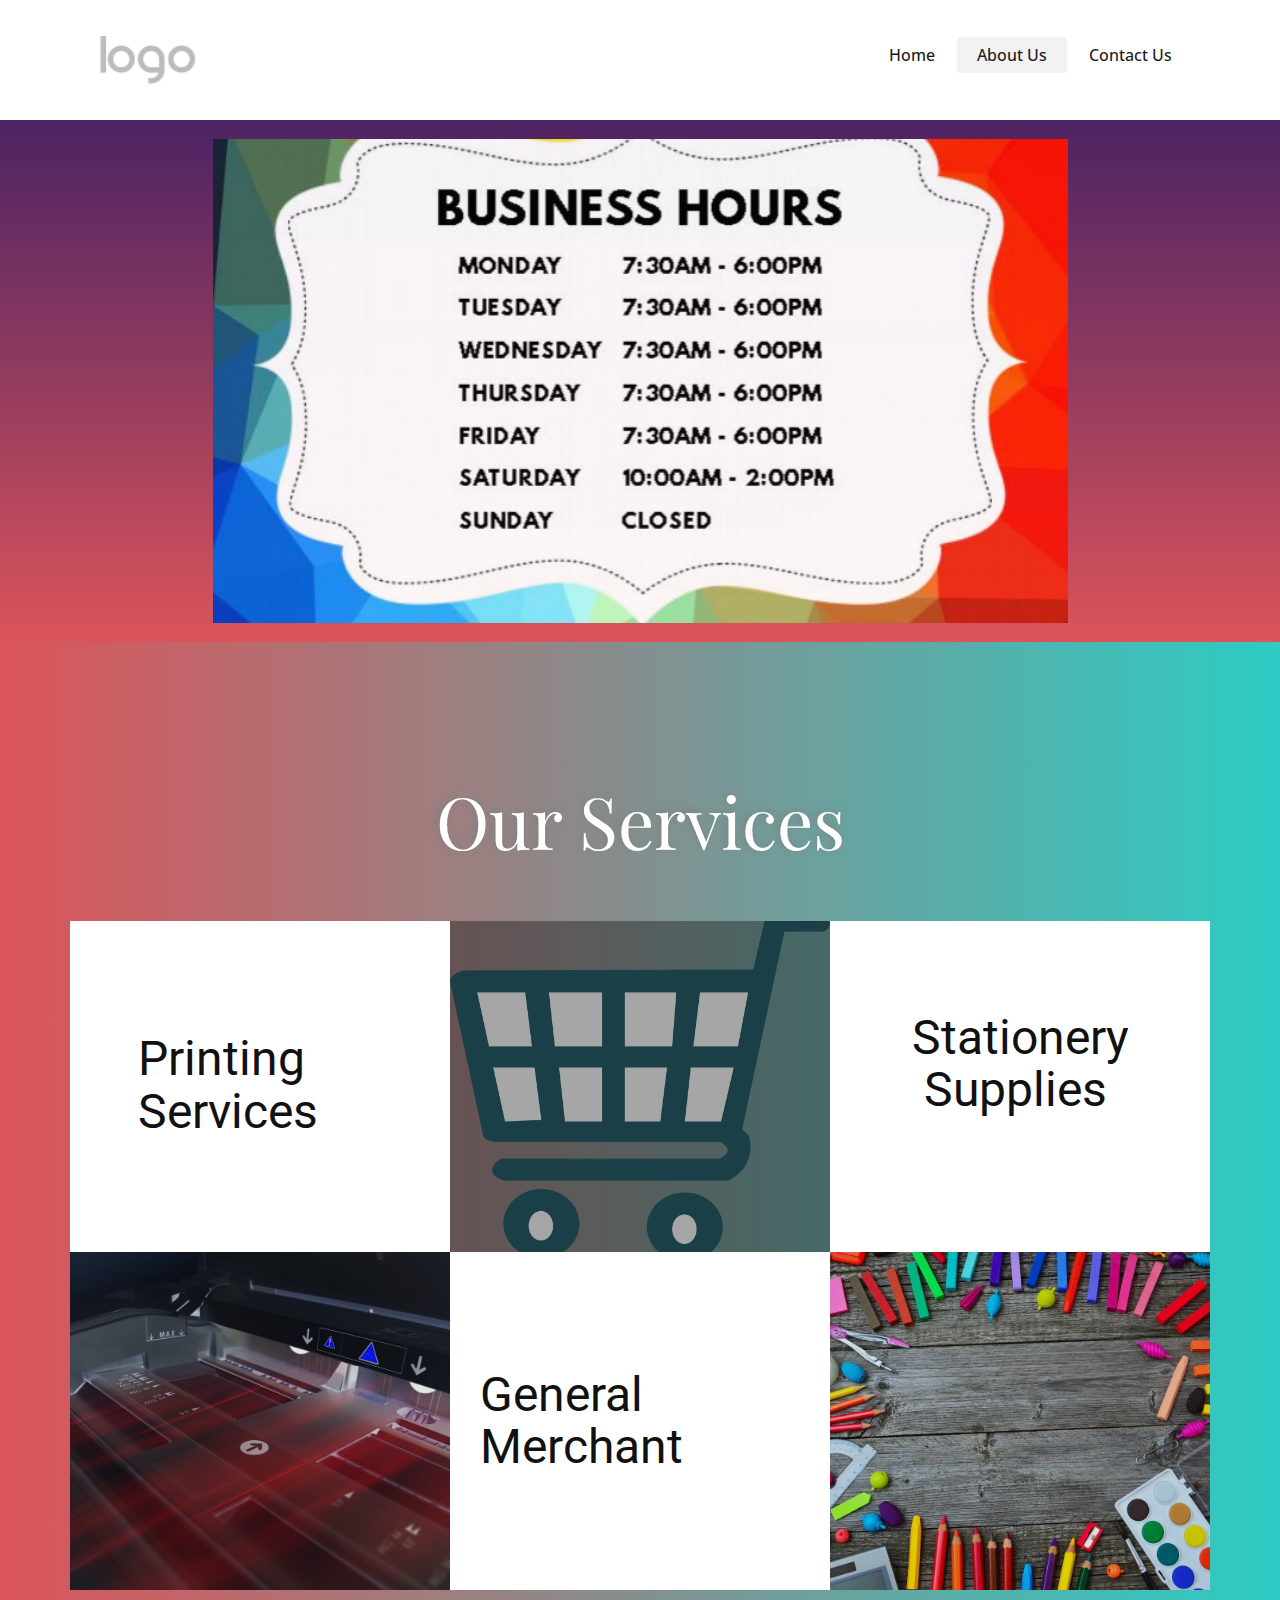
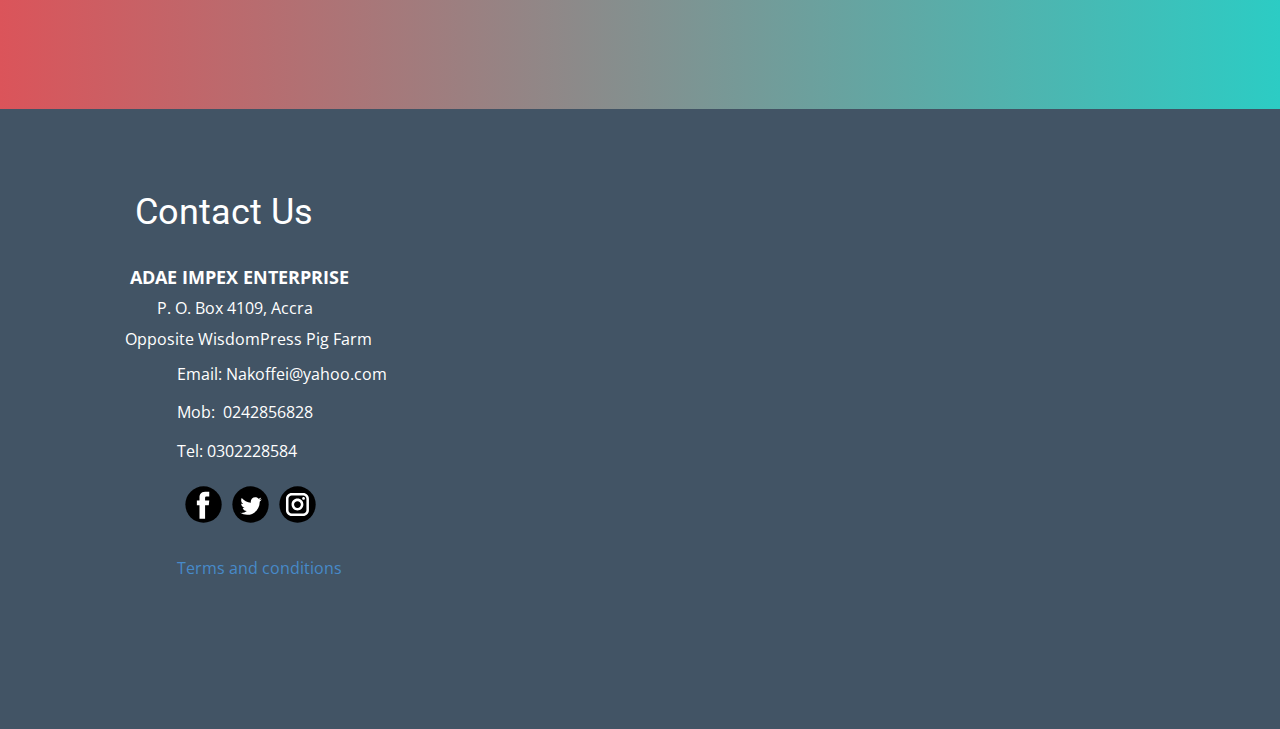
<file: About-Us.html>
<!DOCTYPE html>
<html style="font-size: 16px;">
  <head>
    <meta name="viewport" content="width=device-width, initial-scale=1.0">
    <meta charset="utf-8">
    <meta name="keywords" content="Contact Us">
    <meta name="description" content="">
    <meta name="page_type" content="np-template-header-footer-from-plugin">
    <title>About Us</title>
    <link rel="stylesheet" href="nicepage.css" media="screen">
<link rel="stylesheet" href="About-Us.css" media="screen">
    <script class="u-script" type="text/javascript" src="jquery.js" defer=""></script>
    <script class="u-script" type="text/javascript" src="nicepage.js" defer=""></script>
    <meta name="generator" content="Nicepage 3.27.0, nicepage.com">
    <link id="u-theme-google-font" rel="stylesheet" href="https://fonts.googleapis.com/css?family=Roboto:100,100i,300,300i,400,400i,500,500i,700,700i,900,900i|Open+Sans:300,300i,400,400i,600,600i,700,700i,800,800i">
    <link id="u-page-google-font" rel="stylesheet" href="https://fonts.googleapis.com/css?family=Playfair+Display:400,400i,500,500i,600,600i,700,700i,800,800i,900,900i">
    
    
    
    
    <script type="application/ld+json">{
		"@context": "http://schema.org",
		"@type": "Organization",
		"name": "",
		"logo": "images/default-logo.png"
}</script>
    <meta name="theme-color" content="#478ac9">
    <meta property="og:title" content="About Us">
    <meta property="og:type" content="website">
  </head>
  <body class="u-body"><header class="u-clearfix u-header u-header" id="sec-aeef"><div class="u-clearfix u-sheet u-sheet-1">
        <a href="https://nicepage.com" class="u-image u-logo u-image-1">
          <img src="images/default-logo.png" class="u-logo-image u-logo-image-1">
        </a>
        <nav class="u-menu u-menu-dropdown u-offcanvas u-menu-1">
          <div class="menu-collapse" style="font-size: 1rem; letter-spacing: 0px; font-weight: 500;">
            <a class="u-button-style u-custom-active-border-color u-custom-active-color u-custom-border u-custom-border-color u-custom-border-radius u-custom-borders u-custom-hover-border-color u-custom-hover-color u-custom-left-right-menu-spacing u-custom-padding-bottom u-custom-text-active-color u-custom-text-color u-custom-text-hover-color u-custom-text-shadow u-custom-text-shadow-blur u-custom-text-shadow-color u-custom-text-shadow-transparency u-custom-text-shadow-x u-custom-text-shadow-y u-custom-top-bottom-menu-spacing u-nav-link u-text-active-palette-1-base u-text-hover-palette-2-base" href="#" style="text-shadow: -2px 0 0 rgba(0,0,0,0);">
              <svg><use xmlns:xlink="http://www.w3.org/1999/xlink" xlink:href="#menu-hamburger"></use></svg>
              <svg version="1.1" xmlns="http://www.w3.org/2000/svg" xmlns:xlink="http://www.w3.org/1999/xlink"><defs><symbol id="menu-hamburger" viewBox="0 0 16 16" style="width: 16px; height: 16px;"><rect y="1" width="16" height="2"></rect><rect y="7" width="16" height="2"></rect><rect y="13" width="16" height="2"></rect>
</symbol>
</defs></svg>
            </a>
          </div>
          <div class="u-custom-menu u-nav-container">
            <ul class="u-nav u-spacing-2 u-unstyled u-nav-1"><li class="u-nav-item"><a class="u-active-grey-5 u-border-active-palette-1-base u-border-hover-palette-1-base u-border-no-left u-border-no-right u-border-no-top u-button-style u-hover-grey-10 u-nav-link u-radius-4 u-text-active-grey-90 u-text-grey-90 u-text-hover-grey-90" href="Home.html" style="padding: 10px 20px;">Home</a>
</li><li class="u-nav-item"><a class="u-active-grey-5 u-border-active-palette-1-base u-border-hover-palette-1-base u-border-no-left u-border-no-right u-border-no-top u-button-style u-hover-grey-10 u-nav-link u-radius-4 u-text-active-grey-90 u-text-grey-90 u-text-hover-grey-90" href="About-Us.html" style="padding: 10px 20px;">About Us</a>
</li><li class="u-nav-item"><a class="u-active-grey-5 u-border-active-palette-1-base u-border-hover-palette-1-base u-border-no-left u-border-no-right u-border-no-top u-button-style u-hover-grey-10 u-nav-link u-radius-4 u-text-active-grey-90 u-text-grey-90 u-text-hover-grey-90" href="Contact-Us.html" style="padding: 10px 20px;">Contact Us</a>
</li></ul>
          </div>
          <div class="u-custom-menu u-nav-container-collapse">
            <div class="u-black u-container-style u-inner-container-layout u-opacity u-opacity-95 u-sidenav">
              <div class="u-inner-container-layout u-sidenav-overflow">
                <div class="u-menu-close"></div>
                <ul class="u-align-center u-nav u-popupmenu-items u-unstyled u-nav-2"><li class="u-nav-item"><a class="u-button-style u-nav-link" href="Home.html" style="padding: 28px 24px; text-shadow: 0 0 8px rgba(128,128,128,1);">Home</a>
</li><li class="u-nav-item"><a class="u-button-style u-nav-link" href="About-Us.html" style="padding: 28px 24px; text-shadow: 0 0 8px rgba(128,128,128,1);">About Us</a>
</li><li class="u-nav-item"><a class="u-button-style u-nav-link" href="Contact-Us.html" style="padding: 28px 24px; text-shadow: 0 0 8px rgba(128,128,128,1);">Contact Us</a>
</li></ul>
              </div>
            </div>
            <div class="u-black u-menu-overlay u-opacity u-opacity-70"></div>
          </div>
        </nav>
      </div></header>
    <section class="u-clearfix u-gradient u-section-1" id="sec-e6af">
      <div class="u-align-left u-clearfix u-sheet u-valign-middle-lg u-valign-middle-md u-valign-middle-sm u-valign-middle-xl u-sheet-1">
        <img class="u-expanded-width-xs u-image u-image-default u-opacity u-opacity-95 u-image-1" src="images/businesshours.JPG" alt="" data-image-width="718" data-image-height="534">
      </div>
    </section>
    <section class="u-align-center u-clearfix u-gradient u-section-2" id="carousel_ee3f">
      <div class="u-clearfix u-sheet u-valign-middle u-sheet-1">
        <h2 class="u-custom-font u-font-playfair-display u-text u-text-body-alt-color u-text-default u-text-1">Our Services</h2>
        <div class="u-clearfix u-expanded-width u-gutter-0 u-layout-wrap u-layout-wrap-1">
          <div class="u-gutter-0 u-layout">
            <div class="u-layout-col">
              <div class="u-size-30">
                <div class="u-layout-row">
                  <div class="u-align-left u-container-style u-layout-cell u-left-cell u-size-20 u-white u-layout-cell-1">
                    <div class="u-container-layout u-valign-middle u-container-layout-1">
                      <h1 class="u-text u-text-2">Printing Services</h1>
                    </div>
                  </div>
                  <div class="u-align-left u-container-style u-image u-layout-cell u-shading u-size-20 u-image-1" data-image-width="1280" data-image-height="1180">
                    <div class="u-container-layout u-valign-middle u-container-layout-2"></div>
                  </div>
                  <div class="u-align-left u-container-style u-layout-cell u-right-cell u-size-20 u-white u-layout-cell-3">
                    <div class="u-container-layout u-container-layout-3">
                      <h1 class="u-text u-text-default u-text-3">Stationery<br>&nbsp;Supplies&nbsp;
                      </h1>
                    </div>
                  </div>
                </div>
              </div>
              <div class="u-size-30">
                <div class="u-layout-row">
                  <div class="u-align-left u-container-style u-image u-layout-cell u-left-cell u-shading u-size-20 u-image-2" data-image-width="1280" data-image-height="848">
                    <div class="u-container-layout u-valign-middle u-container-layout-4"></div>
                  </div>
                  <div class="u-align-left u-container-style u-layout-cell u-size-20 u-white u-layout-cell-5">
                    <div class="u-container-layout u-container-layout-5">
                      <h1 class="u-text u-text-default u-text-4">General Merchant</h1>
                    </div>
                  </div>
                  <div class="u-align-left u-container-style u-image u-layout-cell u-right-cell u-shading u-size-20 u-image-3" data-image-width="1280" data-image-height="851">
                    <div class="u-container-layout u-valign-middle u-container-layout-6"></div>
                  </div>
                </div>
              </div>
            </div>
          </div>
        </div>
        </p>
      </div>
    </section>
    <section class="u-clearfix u-palette-1-dark-2 u-section-3" id="sec-30e0">
      <div class="u-clearfix u-sheet u-valign-middle u-sheet-1">
        <div class="u-clearfix u-expanded-width u-layout-wrap u-layout-wrap-1">
          <div class="u-layout">
            <div class="u-layout-row">
              <div class="u-align-left u-container-style u-layout-cell u-left-cell u-similar-fill u-size-30 u-layout-cell-1">
                <div class="u-container-layout u-container-layout-1">
                  <h2 class="u-text u-text-1">Contact Us</h2>
                  <p class="u-text u-text-2">ADAE IMPEX ENTERPRISE</p>
                  <p class="u-text u-text-3">&nbsp; &nbsp;P. O. Box 4109, Accra</p>
                  <p class="u-text u-text-4">Opposite WisdomPress Pig Farm</p>
                  <p class="u-text u-text-5">Email:&nbsp;Nakoffei@yahoo.com</p>
                  <p class="u-text u-text-6">
                    <a class="u-active-none u-border-none u-btn u-button-link u-button-style u-hover-none u-none u-text-white u-btn-1" href="tel:0302228584">Mob:&nbsp; 0242856828</a>
                  </p>
                  <p class="u-text u-text-7">
                    <a class="u-active-none u-border-none u-btn u-button-link u-button-style u-hover-none u-none u-text-white u-btn-2" href="tel:0302228584">Tel: 0302228584 </a>
                  </p>
                  <div class="u-social-icons u-spacing-10 u-social-icons-1">
                    <a class="u-social-url" title="facebook" target="_blank" href="https://facebook.com/name"><span class="u-icon u-social-facebook u-social-icon u-text-black"><svg class="u-svg-link" preserveAspectRatio="xMidYMin slice" viewBox="0 0 112 112" style=""><use xmlns:xlink="http://www.w3.org/1999/xlink" xlink:href="#svg-34b4"></use></svg><svg class="u-svg-content" viewBox="0 0 112 112" x="0" y="0" id="svg-34b4"><circle fill="currentColor" cx="56.1" cy="56.1" r="55"></circle><path fill="#FFFFFF" d="M73.5,31.6h-9.1c-1.4,0-3.6,0.8-3.6,3.9v8.5h12.6L72,58.3H60.8v40.8H43.9V58.3h-8V43.9h8v-9.2
c0-6.7,3.1-17,17-17h12.5v13.9H73.5z"></path></svg></span>
                    </a>
                    <a class="u-social-url" title="twitter" target="_blank" href="https://twitter.com/name"><span class="u-icon u-social-icon u-social-twitter u-text-black"><svg class="u-svg-link" preserveAspectRatio="xMidYMin slice" viewBox="0 0 112 112" style=""><use xmlns:xlink="http://www.w3.org/1999/xlink" xlink:href="#svg-e319"></use></svg><svg class="u-svg-content" viewBox="0 0 112 112" x="0" y="0" id="svg-e319"><circle fill="currentColor" class="st0" cx="56.1" cy="56.1" r="55"></circle><path fill="#FFFFFF" d="M83.8,47.3c0,0.6,0,1.2,0,1.7c0,17.7-13.5,38.2-38.2,38.2C38,87.2,31,85,25,81.2c1,0.1,2.1,0.2,3.2,0.2
c6.3,0,12.1-2.1,16.7-5.7c-5.9-0.1-10.8-4-12.5-9.3c0.8,0.2,1.7,0.2,2.5,0.2c1.2,0,2.4-0.2,3.5-0.5c-6.1-1.2-10.8-6.7-10.8-13.1
c0-0.1,0-0.1,0-0.2c1.8,1,3.9,1.6,6.1,1.7c-3.6-2.4-6-6.5-6-11.2c0-2.5,0.7-4.8,1.8-6.7c6.6,8.1,16.5,13.5,27.6,14
c-0.2-1-0.3-2-0.3-3.1c0-7.4,6-13.4,13.4-13.4c3.9,0,7.3,1.6,9.8,4.2c3.1-0.6,5.9-1.7,8.5-3.3c-1,3.1-3.1,5.8-5.9,7.4
c2.7-0.3,5.3-1,7.7-2.1C88.7,43,86.4,45.4,83.8,47.3z"></path></svg></span>
                    </a>
                    <a class="u-social-url" title="instagram" target="_blank" href="https://instagram.com/name"><span class="u-icon u-social-icon u-social-instagram u-text-black"><svg class="u-svg-link" preserveAspectRatio="xMidYMin slice" viewBox="0 0 112 112" style=""><use xmlns:xlink="http://www.w3.org/1999/xlink" xlink:href="#svg-3ec5"></use></svg><svg class="u-svg-content" viewBox="0 0 112 112" x="0" y="0" id="svg-3ec5"><circle fill="currentColor" cx="56.1" cy="56.1" r="55"></circle><path fill="#FFFFFF" d="M55.9,38.2c-9.9,0-17.9,8-17.9,17.9C38,66,46,74,55.9,74c9.9,0,17.9-8,17.9-17.9C73.8,46.2,65.8,38.2,55.9,38.2
z M55.9,66.4c-5.7,0-10.3-4.6-10.3-10.3c-0.1-5.7,4.6-10.3,10.3-10.3c5.7,0,10.3,4.6,10.3,10.3C66.2,61.8,61.6,66.4,55.9,66.4z"></path><path fill="#FFFFFF" d="M74.3,33.5c-2.3,0-4.2,1.9-4.2,4.2s1.9,4.2,4.2,4.2s4.2-1.9,4.2-4.2S76.6,33.5,74.3,33.5z"></path><path fill="#FFFFFF" d="M73.1,21.3H38.6c-9.7,0-17.5,7.9-17.5,17.5v34.5c0,9.7,7.9,17.6,17.5,17.6h34.5c9.7,0,17.5-7.9,17.5-17.5V38.8
C90.6,29.1,82.7,21.3,73.1,21.3z M83,73.3c0,5.5-4.5,9.9-9.9,9.9H38.6c-5.5,0-9.9-4.5-9.9-9.9V38.8c0-5.5,4.5-9.9,9.9-9.9h34.5
c5.5,0,9.9,4.5,9.9,9.9V73.3z"></path></svg></span>
                    </a>
                  </div>
                  <p class="u-text u-text-8">
                    <a class="u-active-none u-border-none u-btn u-button-link u-button-style u-hover-none u-none u-text-palette-1-base u-btn-3" href="terms-and-conditions.html">Terms and conditions</a>
                  </p>
                </div>
              </div>
              <div class="u-align-left u-container-style u-layout-cell u-right-cell u-size-30 u-layout-cell-2">
                <div class="u-container-layout">
                  <div class="u-expanded u-grey-10 u-map u-map-1" data-animation-name="fadeIn" data-animation-duration="1000" data-animation-delay="0" data-animation-direction="">
                    <div class="embed-responsive">
                      <iframe width="1140" height="554" frameborder="0" scrolling="no" marginheight="0" marginwidth="0" id="gmap_canvas" src="https://maps.google.com/maps?width=1140&amp;height=554&amp;hl=en&amp;q=Maamobi%20Accra+(ADAE%20IMPEX%20ENT.)&amp;t=h&amp;z=12&amp;ie=UTF8&amp;iwloc=B&amp;output=embed"></iframe> <a href='https://add-map.com/'>embedded google map</a> <script type='text/javascript' src='https://embedmaps.com/google-maps-authorization/script.js?id=09907884539fa28b08732467a46904ba0c5930ec'></script>                    </div>
                    </div>
                  </div>
                </div>
              </div>
            </div>
          </div>
        </div>
      </div>
    </section>
    
    
  </body>
</html>
</file>
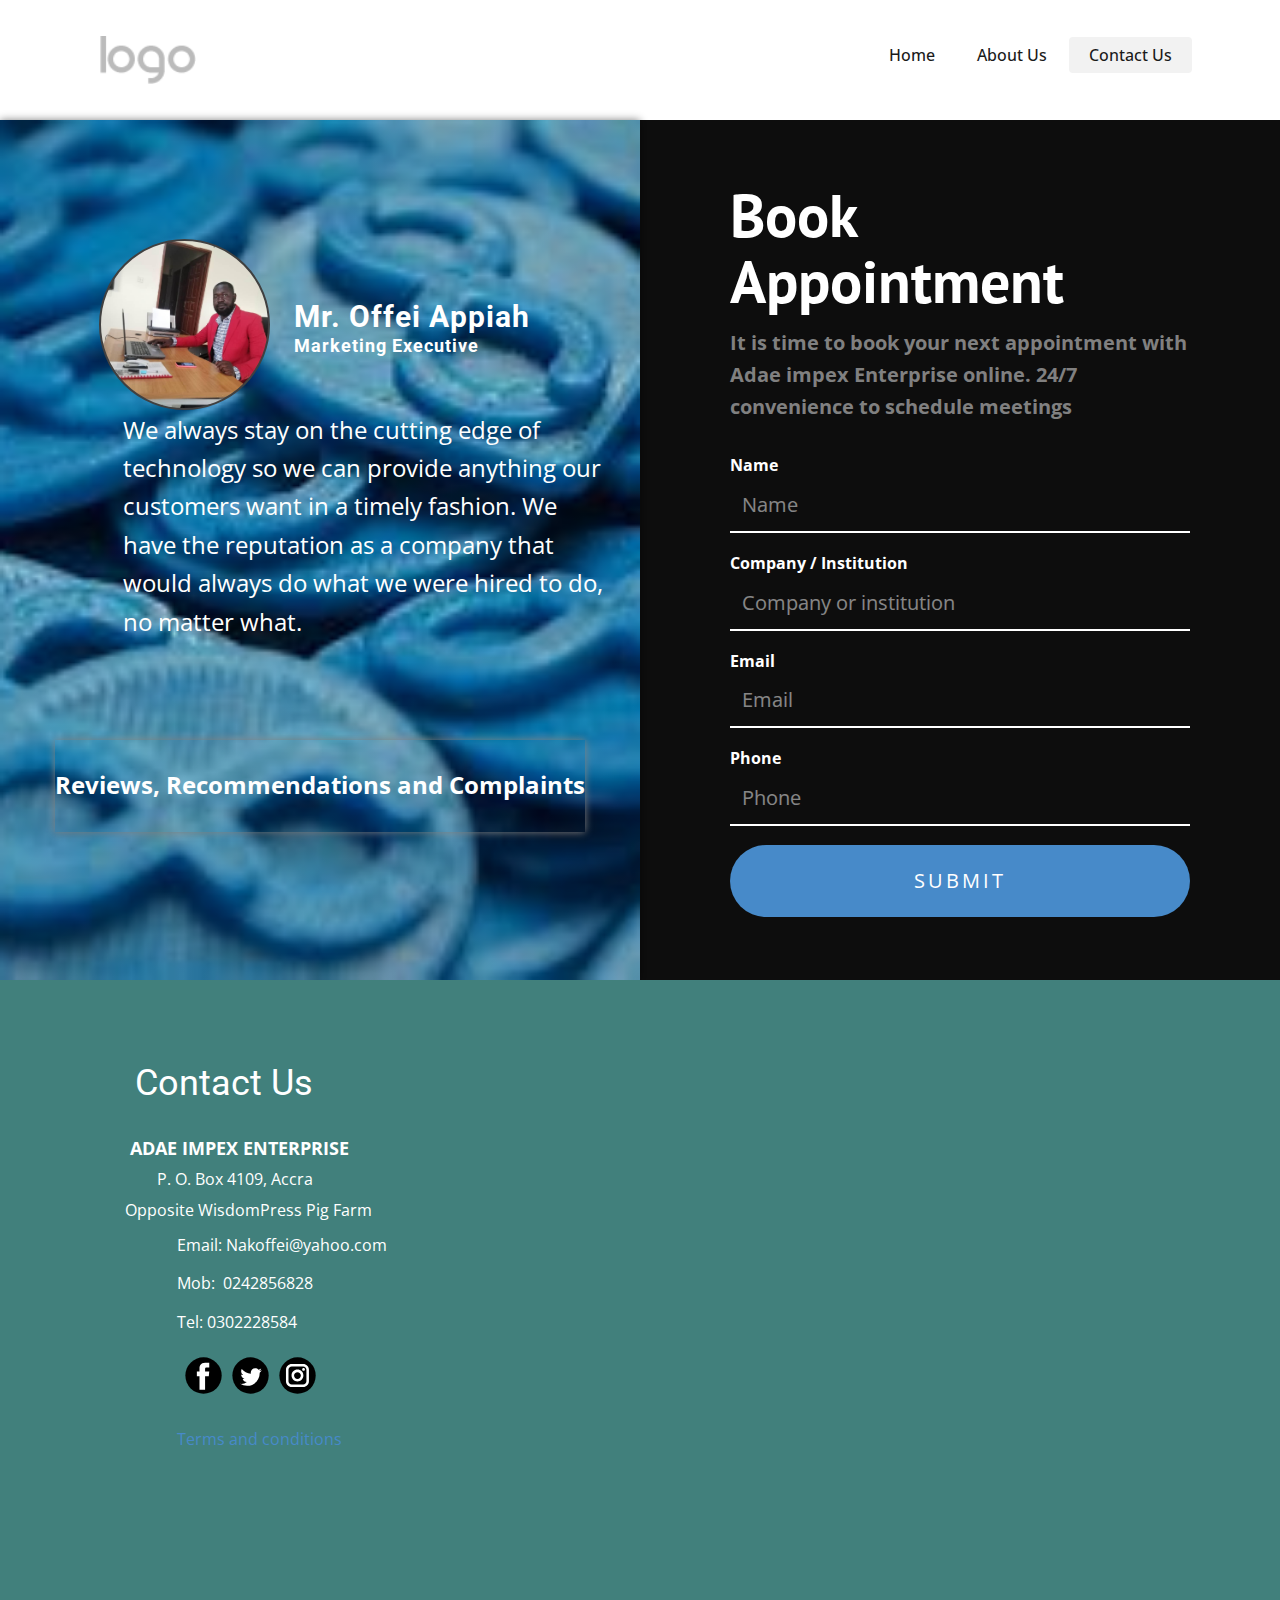
<file: Contact-Us.html>
<!DOCTYPE html>
<html style="font-size: 16px;">
  <head>
    <meta name="viewport" content="width=device-width, initial-scale=1.0">
    <meta charset="utf-8">
    <meta name="keywords" content="Contact Us">
    <meta name="description" content="">
    <meta name="page_type" content="np-template-header-footer-from-plugin">
    <title>Contact Us</title>
    <link rel="stylesheet" href="nicepage.css" media="screen">
<link rel="stylesheet" href="Contact-Us.css" media="screen">
    <script class="u-script" type="text/javascript" src="jquery.js" defer=""></script>
    <script class="u-script" type="text/javascript" src="nicepage.js" defer=""></script>
    <meta name="generator" content="Nicepage 3.27.0, nicepage.com">
    <link id="u-theme-google-font" rel="stylesheet" href="https://fonts.googleapis.com/css?family=Roboto:100,100i,300,300i,400,400i,500,500i,700,700i,900,900i|Open+Sans:300,300i,400,400i,600,600i,700,700i,800,800i">
    <link id="u-page-google-font" rel="stylesheet" href="https://fonts.googleapis.com/css?family=PT+Sans:400,400i,700,700i">
    
    
    
    <script type="application/ld+json">{
		"@context": "http://schema.org",
		"@type": "Organization",
		"name": "",
		"logo": "images/default-logo.png"
}</script>
    <meta name="theme-color" content="#478ac9">
    <meta property="og:title" content="Contact Us">
    <meta property="og:type" content="website">
  </head>
  <body class="u-body"><header class="u-clearfix u-header u-header" id="sec-aeef"><div class="u-clearfix u-sheet u-sheet-1">
        <a href="https://nicepage.com" class="u-image u-logo u-image-1">
          <img src="images/default-logo.png" class="u-logo-image u-logo-image-1">
        </a>
        <nav class="u-menu u-menu-dropdown u-offcanvas u-menu-1">
          <div class="menu-collapse" style="font-size: 1rem; letter-spacing: 0px; font-weight: 500;">
            <a class="u-button-style u-custom-active-border-color u-custom-active-color u-custom-border u-custom-border-color u-custom-border-radius u-custom-borders u-custom-hover-border-color u-custom-hover-color u-custom-left-right-menu-spacing u-custom-padding-bottom u-custom-text-active-color u-custom-text-color u-custom-text-hover-color u-custom-text-shadow u-custom-text-shadow-blur u-custom-text-shadow-color u-custom-text-shadow-transparency u-custom-text-shadow-x u-custom-text-shadow-y u-custom-top-bottom-menu-spacing u-nav-link u-text-active-palette-1-base u-text-hover-palette-2-base" href="#" style="text-shadow: -2px 0 0 rgba(0,0,0,0);">
              <svg><use xmlns:xlink="http://www.w3.org/1999/xlink" xlink:href="#menu-hamburger"></use></svg>
              <svg version="1.1" xmlns="http://www.w3.org/2000/svg" xmlns:xlink="http://www.w3.org/1999/xlink"><defs><symbol id="menu-hamburger" viewBox="0 0 16 16" style="width: 16px; height: 16px;"><rect y="1" width="16" height="2"></rect><rect y="7" width="16" height="2"></rect><rect y="13" width="16" height="2"></rect>
</symbol>
</defs></svg>
            </a>
          </div>
          <div class="u-custom-menu u-nav-container">
            <ul class="u-nav u-spacing-2 u-unstyled u-nav-1"><li class="u-nav-item"><a class="u-active-grey-5 u-border-active-palette-1-base u-border-hover-palette-1-base u-border-no-left u-border-no-right u-border-no-top u-button-style u-hover-grey-10 u-nav-link u-radius-4 u-text-active-grey-90 u-text-grey-90 u-text-hover-grey-90" href="Home.html" style="padding: 10px 20px;">Home</a>
</li><li class="u-nav-item"><a class="u-active-grey-5 u-border-active-palette-1-base u-border-hover-palette-1-base u-border-no-left u-border-no-right u-border-no-top u-button-style u-hover-grey-10 u-nav-link u-radius-4 u-text-active-grey-90 u-text-grey-90 u-text-hover-grey-90" href="About-Us.html" style="padding: 10px 20px;">About Us</a>
</li><li class="u-nav-item"><a class="u-active-grey-5 u-border-active-palette-1-base u-border-hover-palette-1-base u-border-no-left u-border-no-right u-border-no-top u-button-style u-hover-grey-10 u-nav-link u-radius-4 u-text-active-grey-90 u-text-grey-90 u-text-hover-grey-90" href="Contact-Us.html" style="padding: 10px 20px;">Contact Us</a>
</li></ul>
          </div>
          <div class="u-custom-menu u-nav-container-collapse">
            <div class="u-black u-container-style u-inner-container-layout u-opacity u-opacity-95 u-sidenav">
              <div class="u-inner-container-layout u-sidenav-overflow">
                <div class="u-menu-close"></div>
                <ul class="u-align-center u-nav u-popupmenu-items u-unstyled u-nav-2"><li class="u-nav-item"><a class="u-button-style u-nav-link" href="Home.html" style="padding: 28px 24px; text-shadow: 0 0 8px rgba(128,128,128,1);">Home</a>
</li><li class="u-nav-item"><a class="u-button-style u-nav-link" href="About-Us.html" style="padding: 28px 24px; text-shadow: 0 0 8px rgba(128,128,128,1);">About Us</a>
</li><li class="u-nav-item"><a class="u-button-style u-nav-link" href="Contact-Us.html" style="padding: 28px 24px; text-shadow: 0 0 8px rgba(128,128,128,1);">Contact Us</a>
</li></ul>
              </div>
            </div>
            <div class="u-black u-menu-overlay u-opacity u-opacity-70"></div>
          </div>
        </nav>
      </div></header> 
    <section class="u-align-center u-clearfix u-grey-5 u-valign-middle-xl u-section-1" id="carousel_17f7">
      <div class="u-clearfix u-expanded-width u-gutter-0 u-layout-wrap u-layout-wrap-1">
        <div class="u-layout">
          <div class="u-layout-row">
            <div class="u-align-left u-container-style u-effect-hover-zoom u-layout-cell u-opacity u-opacity-65 u-right-cell u-shading u-size-30 u-layout-cell-1" data-image-width="256" data-image-height="180">
              <div class="u-background-effect u-expanded">
                <div class="u-background-effect-image u-expanded u-image u-shading u-image-1" data-image-width="256" data-image-height="180"></div>
              </div>
              <div class="u-container-layout u-container-layout-1">
                <div class="u-border-2 u-border-grey-75 u-image u-image-circle u-preserve-proportions u-image-2" alt="" data-image-width="1040" data-image-height="780"></div>
                <h4 class="u-text u-text-1">Mr. Offei Appiah</h4>
                <h5 class="u-text u-text-2">Marketing Executive<span style="font-weight: 700;"></span>
                </h5>
                <p class="u-text u-text-3">
                  <span style="font-size: 1.5rem;"> We always stay on the cutting edge of technology so we can provide anything our customers want in a timely fashion. We have the reputation as a company that would always do what we were hired to do, no matter what.﻿</span>
                  <br>
                </p>
                <a href="https://forms.gle/XjsoVT39GWDcNWQFA" class="u-active-custom-color-3 u-btn u-button-style u-hover-palette-1-base u-none u-text-active-white u-text-body-alt-color u-text-hover-white u-btn-1">Reviews, Recommendations and Complaints</a>
              </div>
            </div>
            <div class="u-align-left u-black u-container-style u-layout-cell u-left-cell u-opacity u-opacity-95 u-size-30 u-layout-cell-2">
              <div class="u-container-layout u-valign-middle u-container-layout-2">
                <h2 class="u-custom-font u-font-pt-sans u-text u-text-4">Book Appointment</h2>
                <p class="u-large-text u-text u-text-grey-50 u-text-variant u-text-5">It is time to book your next appointment with Adae impex Enterprise online. 24/7 convenience to schedule meetings</p>
                <div class="u-expanded-width u-form u-form-1">
                  <form action="scripts/form-carousel_17f7.php" method="POST" class="u-clearfix u-form-spacing-18 u-form-vertical u-inner-form" style="padding: 0px;" source="customphp" name="form">
                    <div class="u-form-group u-form-name">
                      <label for="name-f0d0" class="u-label u-label-1" wfd-invisible="true">Name</label>
                      <input type="text" placeholder="Name" id="name-f0d0" name="name" class="u-border-2 u-border-no-left u-border-no-right u-border-no-top u-border-white u-input u-input-rectangle u-input-1" required="">
                    </div>
                    <div class="u-form-group u-form-name u-form-group-2">
                      <label for="name-3c4e" class="u-label u-label-2" wfd-invisible="true">Company / Institution</label>
                      <input type="text" placeholder="Company or institution" id="name-3c4e" name="name-1" class="u-border-2 u-border-no-left u-border-no-right u-border-no-top u-border-white u-input u-input-rectangle u-input-2" required="">
                    </div>
                    <div class="u-form-email u-form-group">
                      <label for="email-f0d0" class="u-label u-label-3" wfd-invisible="true">Email</label>
                      <input type="email" placeholder="Email" id="email-f0d0" name="email" class="u-border-2 u-border-no-left u-border-no-right u-border-no-top u-border-white u-input u-input-rectangle u-input-3" required="">
                    </div>
                    <div class="u-form-group u-form-phone u-form-group-4">
                      <label for="phone-fbbe" class="u-label u-label-4" wfd-invisible="true">Phone</label>
                      <input type="tel" pattern="\+?\d{0,3}[\s\(\-]?([0-9]{2,3})[\s\)\-]?([\s\-]?)([0-9]{3})[\s\-]?([0-9]{2})[\s\-]?([0-9]{2})" placeholder="Phone" id="phone-fbbe" name="phone" class="u-border-2 u-border-no-left u-border-no-right u-border-no-top u-border-white u-input u-input-rectangle u-input-4" required="">
                    </div>
                    <div class="u-align-left u-form-group u-form-submit">
                      <a href="#" class="u-active-palette-1-dark-3 u-border-none u-btn u-btn-round u-btn-submit u-button-style u-hover-palette-4-light-1 u-palette-1-base u-radius-50 u-btn-2">Submit</a>
                      <input type="submit" value="submit" class="u-form-control-hidden" wfd-invisible="true">
                    </div>
                    <div class="u-form-send-message u-form-send-success" wfd-invisible="true">Thank you! Your message has been sent.</div>
                    <div class="u-form-send-error u-form-send-message" wfd-invisible="true">Thank you! Your message has been sent.</div>
                    <input type="hidden" value="" name="recaptchaResponse" wfd-invisible="true">
                  </form>
                </div>
              </div>
            </div>
          </div>
        </div>
      </div>
    </section>
    <section class="u-clearfix u-palette-4-dark-2 u-section-2" id="sec-d70d">
      <div class="u-clearfix u-sheet u-valign-middle u-sheet-1">
        <div class="u-clearfix u-expanded-width u-layout-wrap u-layout-wrap-1">
          <div class="u-layout">
            <div class="u-layout-row">
              <div class="u-align-left u-container-style u-layout-cell u-left-cell u-similar-fill u-size-30 u-layout-cell-1">
                <div class="u-container-layout u-container-layout-1">
                  <h2 class="u-text u-text-1">Contact Us</h2>
                  <p class="u-text u-text-2">ADAE IMPEX ENTERPRISE</p>
                  <p class="u-text u-text-3">&nbsp; &nbsp;P. O. Box 4109, Accra</p>
                  <p class="u-text u-text-4">Opposite WisdomPress Pig Farm</p>
                  <p class="u-text u-text-5">Email:&nbsp;Nakoffei@yahoo.com</p>
                  <p class="u-text u-text-6">
                    <a class="u-active-none u-border-none u-btn u-button-link u-button-style u-hover-none u-none u-text-white u-btn-1" href="tel:0302228584">Mob:&nbsp; 0242856828</a>
                  </p>
                  <p class="u-text u-text-7">
                    <a class="u-active-none u-border-none u-btn u-button-link u-button-style u-hover-none u-none u-text-white u-btn-2" href="tel:0302228584">Tel: 0302228584 </a>
                  </p>
                  <div class="u-social-icons u-spacing-10 u-social-icons-1">
                    <a class="u-social-url" title="facebook" target="_blank" href="https://facebook.com/name"><span class="u-icon u-social-facebook u-social-icon u-text-black"><svg class="u-svg-link" preserveAspectRatio="xMidYMin slice" viewBox="0 0 112 112" style=""><use xmlns:xlink="http://www.w3.org/1999/xlink" xlink:href="#svg-34b4"></use></svg><svg class="u-svg-content" viewBox="0 0 112 112" x="0" y="0" id="svg-34b4"><circle fill="currentColor" cx="56.1" cy="56.1" r="55"></circle><path fill="#FFFFFF" d="M73.5,31.6h-9.1c-1.4,0-3.6,0.8-3.6,3.9v8.5h12.6L72,58.3H60.8v40.8H43.9V58.3h-8V43.9h8v-9.2
c0-6.7,3.1-17,17-17h12.5v13.9H73.5z"></path></svg></span>
                    </a>
                    <a class="u-social-url" title="twitter" target="_blank" href="https://twitter.com/name"><span class="u-icon u-social-icon u-social-twitter u-text-black"><svg class="u-svg-link" preserveAspectRatio="xMidYMin slice" viewBox="0 0 112 112" style=""><use xmlns:xlink="http://www.w3.org/1999/xlink" xlink:href="#svg-e319"></use></svg><svg class="u-svg-content" viewBox="0 0 112 112" x="0" y="0" id="svg-e319"><circle fill="currentColor" class="st0" cx="56.1" cy="56.1" r="55"></circle><path fill="#FFFFFF" d="M83.8,47.3c0,0.6,0,1.2,0,1.7c0,17.7-13.5,38.2-38.2,38.2C38,87.2,31,85,25,81.2c1,0.1,2.1,0.2,3.2,0.2
c6.3,0,12.1-2.1,16.7-5.7c-5.9-0.1-10.8-4-12.5-9.3c0.8,0.2,1.7,0.2,2.5,0.2c1.2,0,2.4-0.2,3.5-0.5c-6.1-1.2-10.8-6.7-10.8-13.1
c0-0.1,0-0.1,0-0.2c1.8,1,3.9,1.6,6.1,1.7c-3.6-2.4-6-6.5-6-11.2c0-2.5,0.7-4.8,1.8-6.7c6.6,8.1,16.5,13.5,27.6,14
c-0.2-1-0.3-2-0.3-3.1c0-7.4,6-13.4,13.4-13.4c3.9,0,7.3,1.6,9.8,4.2c3.1-0.6,5.9-1.7,8.5-3.3c-1,3.1-3.1,5.8-5.9,7.4
c2.7-0.3,5.3-1,7.7-2.1C88.7,43,86.4,45.4,83.8,47.3z"></path></svg></span>
                    </a>
                    <a class="u-social-url" title="instagram" target="_blank" href="https://instagram.com/name"><span class="u-icon u-social-icon u-social-instagram u-text-black"><svg class="u-svg-link" preserveAspectRatio="xMidYMin slice" viewBox="0 0 112 112" style=""><use xmlns:xlink="http://www.w3.org/1999/xlink" xlink:href="#svg-3ec5"></use></svg><svg class="u-svg-content" viewBox="0 0 112 112" x="0" y="0" id="svg-3ec5"><circle fill="currentColor" cx="56.1" cy="56.1" r="55"></circle><path fill="#FFFFFF" d="M55.9,38.2c-9.9,0-17.9,8-17.9,17.9C38,66,46,74,55.9,74c9.9,0,17.9-8,17.9-17.9C73.8,46.2,65.8,38.2,55.9,38.2
z M55.9,66.4c-5.7,0-10.3-4.6-10.3-10.3c-0.1-5.7,4.6-10.3,10.3-10.3c5.7,0,10.3,4.6,10.3,10.3C66.2,61.8,61.6,66.4,55.9,66.4z"></path><path fill="#FFFFFF" d="M74.3,33.5c-2.3,0-4.2,1.9-4.2,4.2s1.9,4.2,4.2,4.2s4.2-1.9,4.2-4.2S76.6,33.5,74.3,33.5z"></path><path fill="#FFFFFF" d="M73.1,21.3H38.6c-9.7,0-17.5,7.9-17.5,17.5v34.5c0,9.7,7.9,17.6,17.5,17.6h34.5c9.7,0,17.5-7.9,17.5-17.5V38.8
C90.6,29.1,82.7,21.3,73.1,21.3z M83,73.3c0,5.5-4.5,9.9-9.9,9.9H38.6c-5.5,0-9.9-4.5-9.9-9.9V38.8c0-5.5,4.5-9.9,9.9-9.9h34.5
c5.5,0,9.9,4.5,9.9,9.9V73.3z"></path></svg></span>
                    </a>
                  </div>
                  <p class="u-text u-text-8">
                    <a class="u-active-none u-border-none u-btn u-button-link u-button-style u-hover-none u-none u-text-palette-1-base u-btn-3" href="terms-and-conditions.html">Terms and conditions</a>
                  </p>
                </div>
              </div>
              <div class="u-align-left u-container-style u-layout-cell u-right-cell u-size-30 u-layout-cell-2">
                <div class="u-container-layout">
                  <div class="u-expanded u-grey-10 u-map u-map-1" data-animation-name="fadeIn" data-animation-duration="1000" data-animation-delay="0" data-animation-direction="">
                    <div class="embed-responsive">
                      <iframe width="1140" height="554" frameborder="0" scrolling="no" marginheight="0" marginwidth="0" id="gmap_canvas" src="https://maps.google.com/maps?width=1140&amp;height=554&amp;hl=en&amp;q=Maamobi%20Accra+(ADAE%20IMPEX%20ENT.)&amp;t=h&amp;z=12&amp;ie=UTF8&amp;iwloc=B&amp;output=embed"></iframe> <a href='https://add-map.com/'>embedded google map</a> <script type='text/javascript' src='https://embedmaps.com/google-maps-authorization/script.js?id=09907884539fa28b08732467a46904ba0c5930ec'></script>                    </div>
                    </div>
                  </div>
                </div>
              </div>
            </div>
          </div>
        </div>
      </div>
    </section>
   
  </body>
</html>
</file>
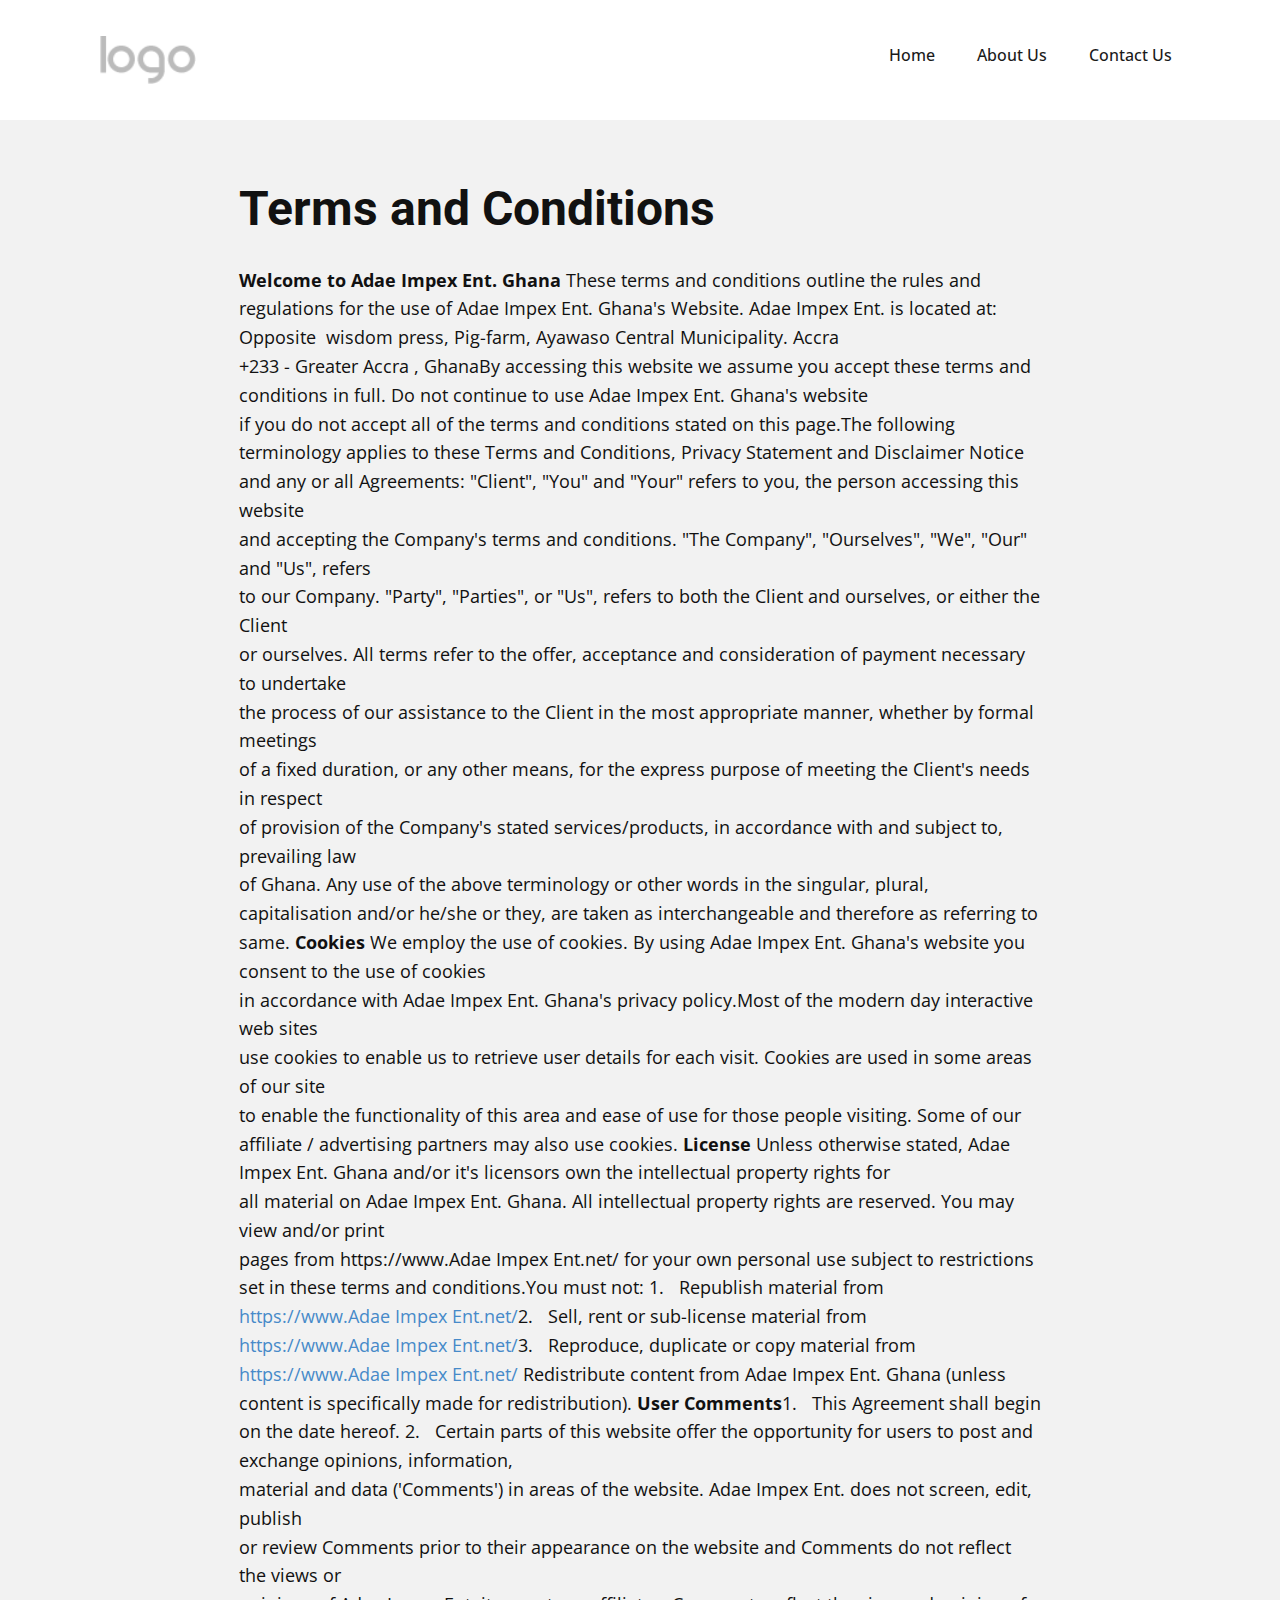
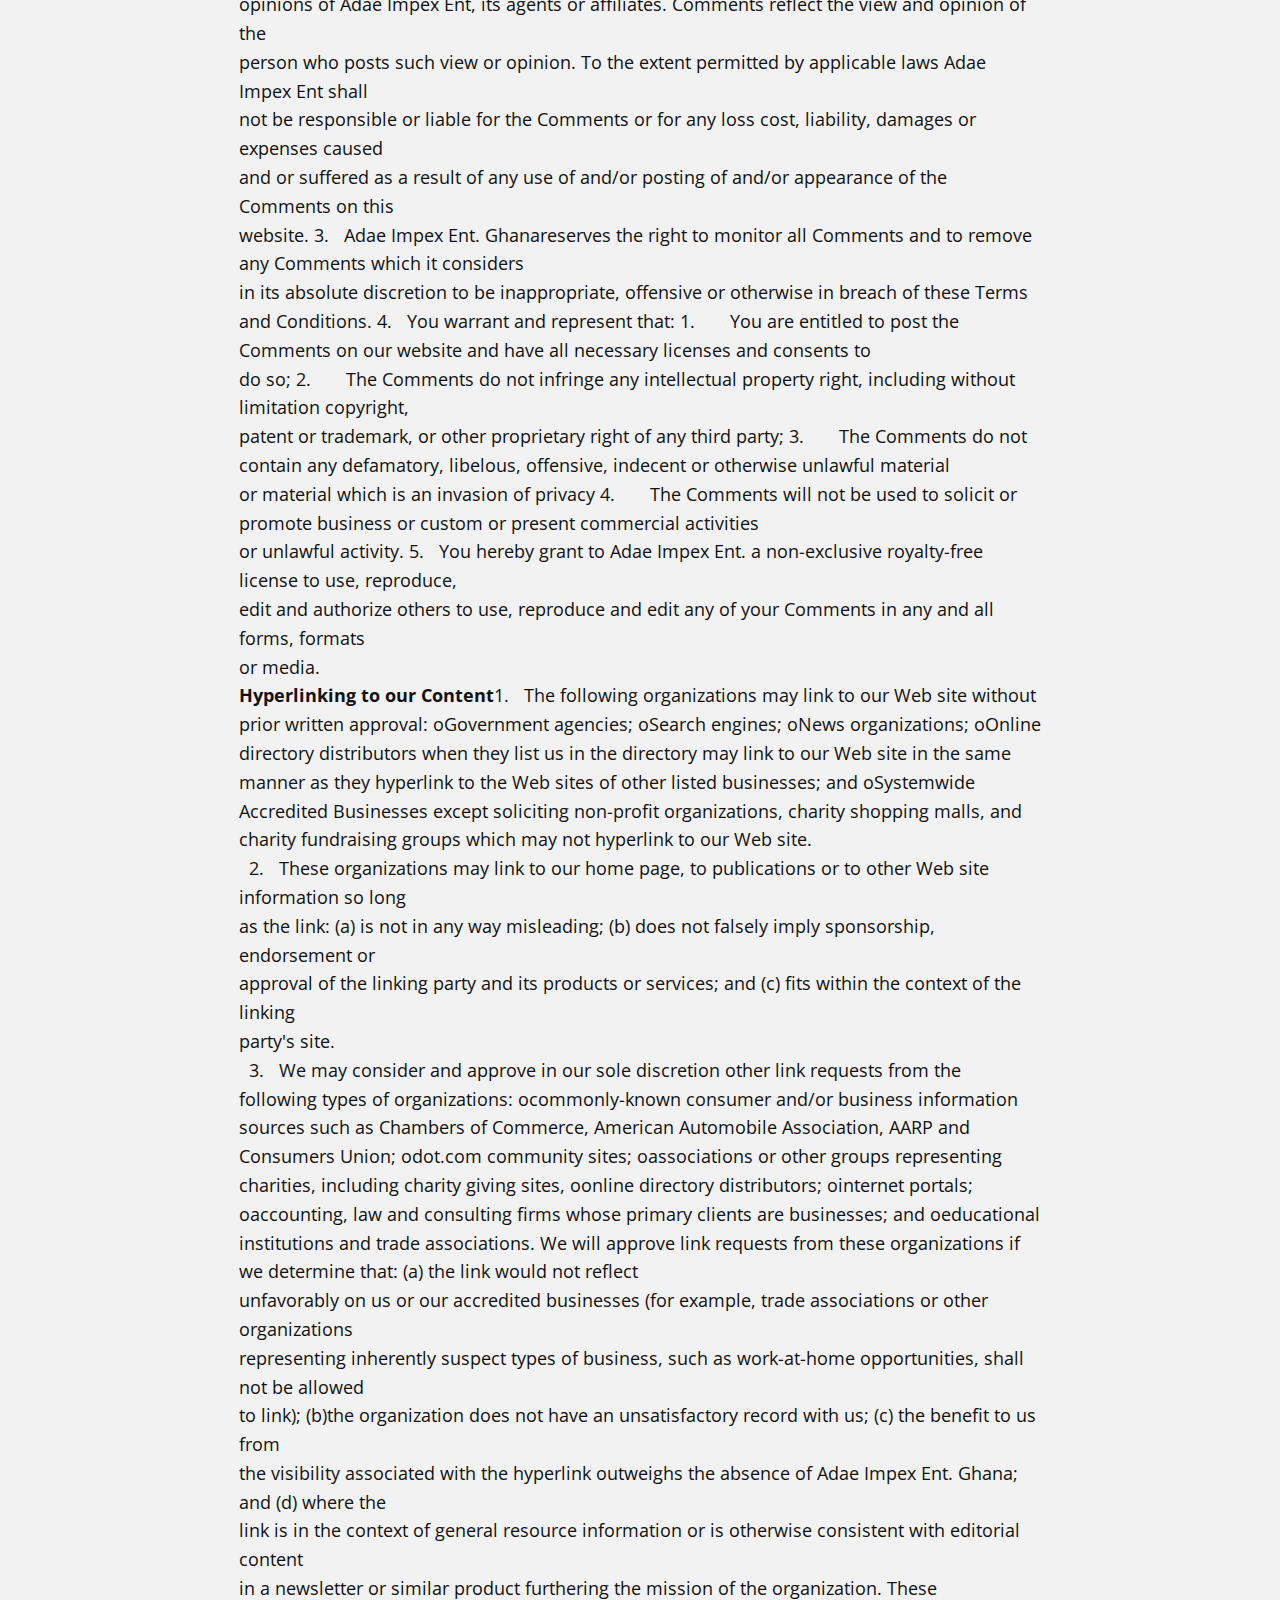
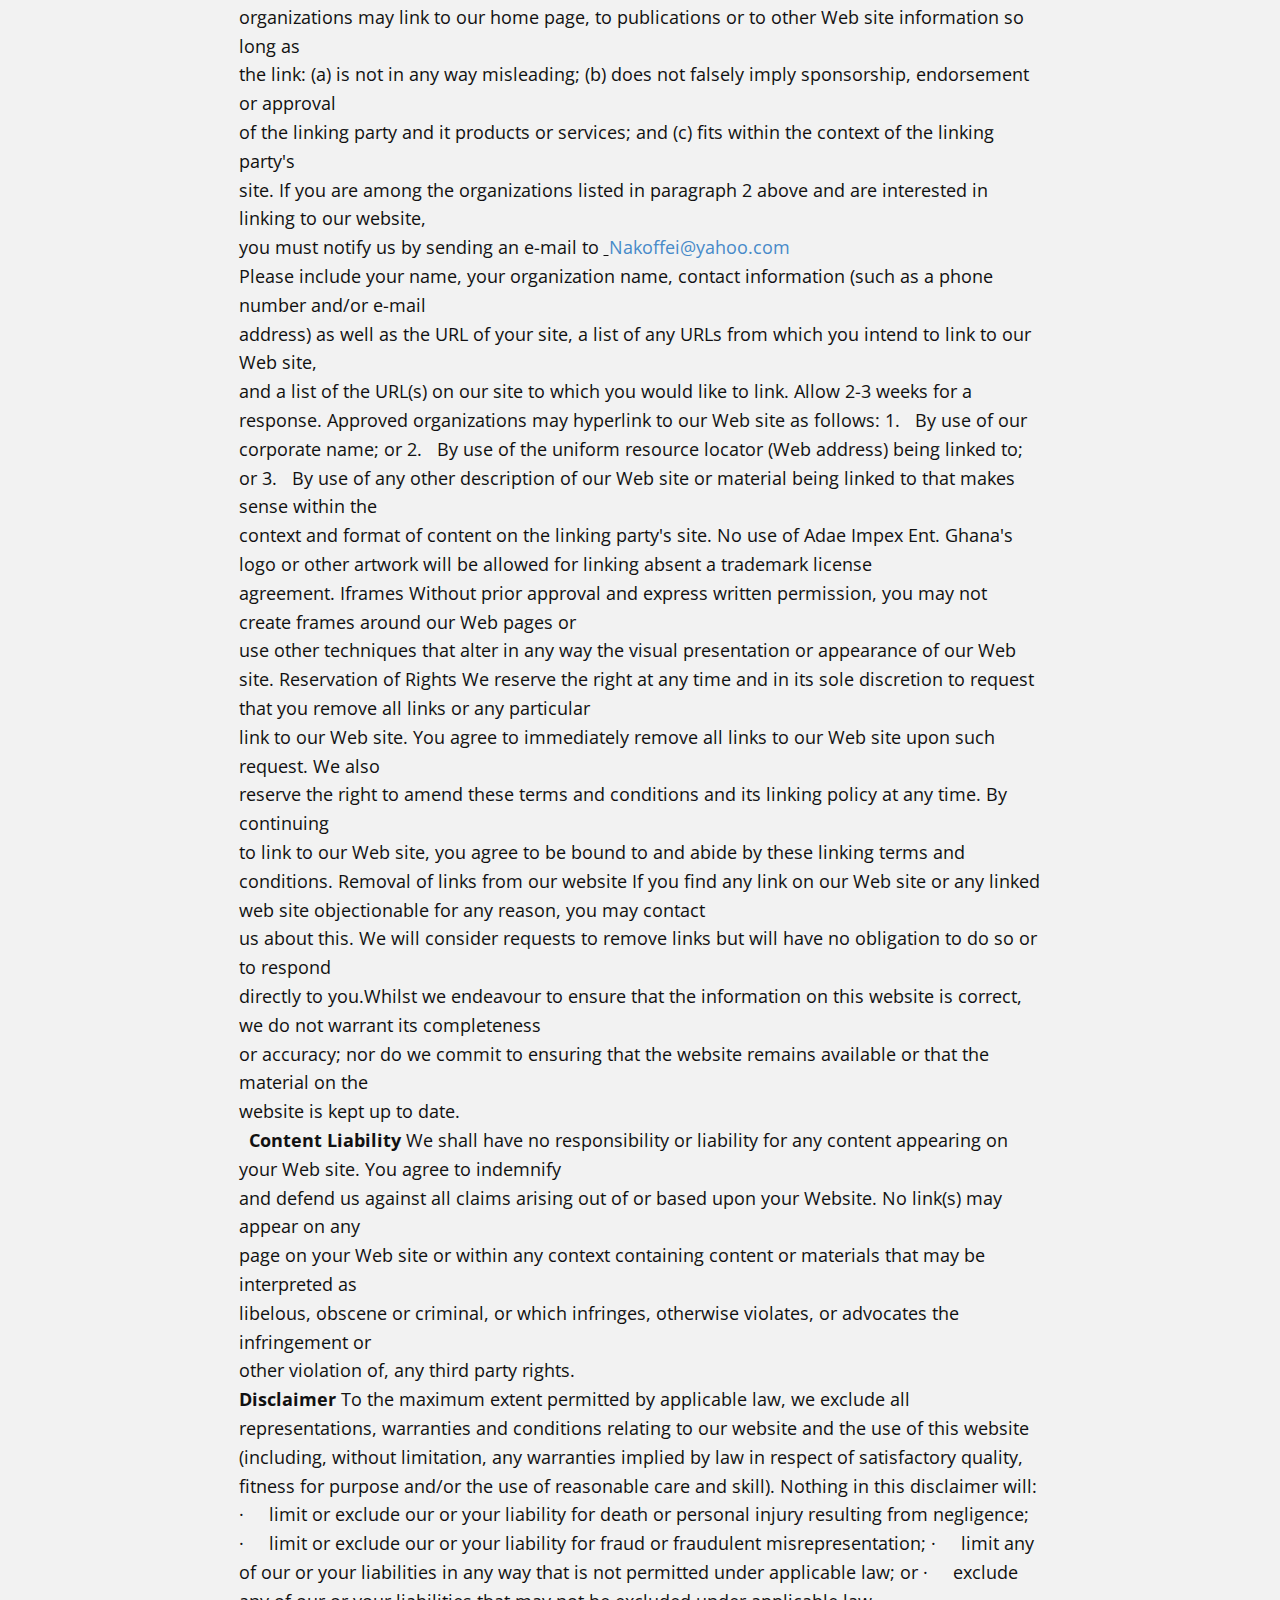
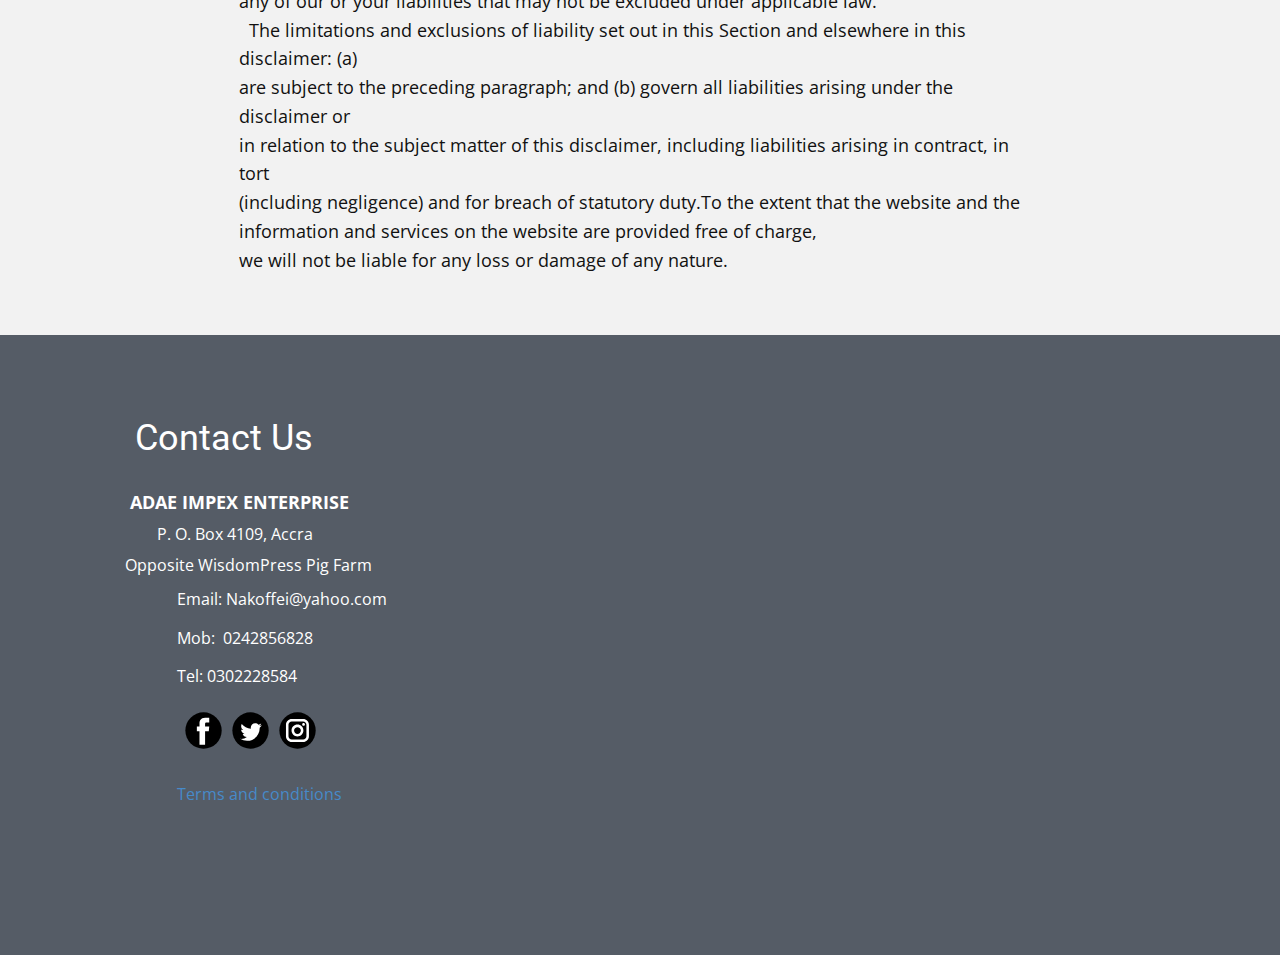
<file: terms-and-conditions.html>
<!DOCTYPE html>
<html style="font-size: 16px;">
  <head>
    <meta name="viewport" content="width=device-width, initial-scale=1.0">
    <meta charset="utf-8">
    <meta name="keywords" content="Terms and Conditions">
    <meta name="description" content="">
    <meta name="page_type" content="np-template-header-footer-from-plugin">
    <title>terms and conditions</title>
    <link rel="stylesheet" href="nicepage.css" media="screen">
<link rel="stylesheet" href="terms-and-conditions.css" media="screen">
    <script class="u-script" type="text/javascript" src="jquery.js" defer=""></script>
    <script class="u-script" type="text/javascript" src="nicepage.js" defer=""></script>
    <meta name="generator" content="Nicepage 3.27.0, nicepage.com">
    <link id="u-theme-google-font" rel="stylesheet" href="https://fonts.googleapis.com/css?family=Roboto:100,100i,300,300i,400,400i,500,500i,700,700i,900,900i|Open+Sans:300,300i,400,400i,600,600i,700,700i,800,800i">
    
    
    
    <script type="application/ld+json">{
		"@context": "http://schema.org",
		"@type": "Organization",
		"name": "",
		"logo": "images/default-logo.png"
}</script>
    <meta name="theme-color" content="#478ac9">
    <meta property="og:title" content="terms and conditions">
    <meta property="og:type" content="website">
  </head>
  <body class="u-body"><header class="u-clearfix u-header u-header" id="sec-aeef"><div class="u-clearfix u-sheet u-sheet-1">
        <a href="https://nicepage.com" class="u-image u-logo u-image-1">
          <img src="images/default-logo.png" class="u-logo-image u-logo-image-1">
        </a>
        <nav class="u-menu u-menu-dropdown u-offcanvas u-menu-1">
          <div class="menu-collapse" style="font-size: 1rem; letter-spacing: 0px; font-weight: 500;">
            <a class="u-button-style u-custom-active-border-color u-custom-active-color u-custom-border u-custom-border-color u-custom-border-radius u-custom-borders u-custom-hover-border-color u-custom-hover-color u-custom-left-right-menu-spacing u-custom-padding-bottom u-custom-text-active-color u-custom-text-color u-custom-text-hover-color u-custom-text-shadow u-custom-text-shadow-blur u-custom-text-shadow-color u-custom-text-shadow-transparency u-custom-text-shadow-x u-custom-text-shadow-y u-custom-top-bottom-menu-spacing u-nav-link u-text-active-palette-1-base u-text-hover-palette-2-base" href="#" style="text-shadow: -2px 0 0 rgba(0,0,0,0);">
              <svg><use xmlns:xlink="http://www.w3.org/1999/xlink" xlink:href="#menu-hamburger"></use></svg>
              <svg version="1.1" xmlns="http://www.w3.org/2000/svg" xmlns:xlink="http://www.w3.org/1999/xlink"><defs><symbol id="menu-hamburger" viewBox="0 0 16 16" style="width: 16px; height: 16px;"><rect y="1" width="16" height="2"></rect><rect y="7" width="16" height="2"></rect><rect y="13" width="16" height="2"></rect>
</symbol>
</defs></svg>
            </a>
          </div>
          <div class="u-custom-menu u-nav-container">
            <ul class="u-nav u-spacing-2 u-unstyled u-nav-1"><li class="u-nav-item"><a class="u-active-grey-5 u-border-active-palette-1-base u-border-hover-palette-1-base u-border-no-left u-border-no-right u-border-no-top u-button-style u-hover-grey-10 u-nav-link u-radius-4 u-text-active-grey-90 u-text-grey-90 u-text-hover-grey-90" href="Home.html" style="padding: 10px 20px;">Home</a>
</li><li class="u-nav-item"><a class="u-active-grey-5 u-border-active-palette-1-base u-border-hover-palette-1-base u-border-no-left u-border-no-right u-border-no-top u-button-style u-hover-grey-10 u-nav-link u-radius-4 u-text-active-grey-90 u-text-grey-90 u-text-hover-grey-90" href="About-Us.html" style="padding: 10px 20px;">About Us</a>
</li><li class="u-nav-item"><a class="u-active-grey-5 u-border-active-palette-1-base u-border-hover-palette-1-base u-border-no-left u-border-no-right u-border-no-top u-button-style u-hover-grey-10 u-nav-link u-radius-4 u-text-active-grey-90 u-text-grey-90 u-text-hover-grey-90" href="Contact-Us.html" style="padding: 10px 20px;">Contact Us</a>
</li></ul>
          </div>
          <div class="u-custom-menu u-nav-container-collapse">
            <div class="u-black u-container-style u-inner-container-layout u-opacity u-opacity-95 u-sidenav">
              <div class="u-inner-container-layout u-sidenav-overflow">
                <div class="u-menu-close"></div>
                <ul class="u-align-center u-nav u-popupmenu-items u-unstyled u-nav-2"><li class="u-nav-item"><a class="u-button-style u-nav-link" href="Home.html" style="padding: 28px 24px; text-shadow: 0 0 8px rgba(128,128,128,1);">Home</a>
</li><li class="u-nav-item"><a class="u-button-style u-nav-link" href="About-Us.html" style="padding: 28px 24px; text-shadow: 0 0 8px rgba(128,128,128,1);">About Us</a>
</li><li class="u-nav-item"><a class="u-button-style u-nav-link" href="Contact-Us.html" style="padding: 28px 24px; text-shadow: 0 0 8px rgba(128,128,128,1);">Contact Us</a>
</li></ul>
              </div>
            </div>
            <div class="u-black u-menu-overlay u-opacity u-opacity-70"></div>
          </div>
        </nav>
      </div></header>
    <section class="u-clearfix u-grey-5 u-section-1" id="sec-da87">
      <div class="u-clearfix u-sheet u-valign-middle u-sheet-1">
        <h3 class="u-text u-text-1">Terms and Conditions</h3>
        <p class="u-text u-text-2"><b>Welcome to Adae Impex Ent. Ghana</b> These terms and conditions
outline the rules and regulations for the use of Adae Impex Ent. Ghana's
Website.
Adae Impex Ent. is located at:
Opposite&nbsp; wisdom press, Pig-farm, Ayawaso Central Municipality. Accra<br> +233 - Greater Accra , Ghana
​
By accessing this website we
assume you accept these terms and conditions in full. Do not continue to use Adae
Impex Ent. Ghana's website<br> if you do not accept all of the terms and conditions stated on this page.
​
The following terminology
applies to these Terms and Conditions, Privacy Statement and Disclaimer Notice<br> and any or all Agreements: "Client", "You" and
"Your" refers to you, the person accessing this website<br> and accepting the Company's terms and conditions. "The Company",
"Ourselves", "We", "Our" and "Us",
refers<br> to our Company. "Party", "Parties", or "Us",
refers to both the Client and ourselves, or either the Client<br> or ourselves. All terms refer to the offer, acceptance and consideration of
payment necessary to undertake<br> the process of our assistance to the Client in the most appropriate manner,
whether by formal meetings<br> of a fixed duration, or any other means, for the express purpose of meeting the
Client's needs in respect<br> of provision of the Company's stated services/products, in accordance with and
subject to, prevailing law<br> of Ghana. Any use of the above terminology or other words in the singular,
plural, capitalisation and/or he/she or they, are taken as interchangeable and
therefore as referring to same. <b>Cookies</b> We employ the use of cookies.
By using Adae Impex Ent. Ghana's website you consent to the use of cookies<br> in accordance with Adae Impex Ent. Ghana's privacy policy.
​
Most of the modern day
interactive web sites<br> use cookies to enable us to retrieve user details for each visit. Cookies are
used in some areas of our site<br> to enable the functionality of this area and ease of use for those people
visiting. Some of our<br> affiliate / advertising partners may also use cookies. <b>License</b> Unless otherwise stated, Adae
Impex Ent. Ghana and/or it's licensors own the intellectual property rights for<br> all material on Adae Impex Ent. Ghana. All intellectual property rights are
reserved. You may view and/or print<br> pages from https://www.Adae Impex Ent.net/ for your own personal use subject to
restrictions set in these terms and conditions.
​
You must not: <!--[if !supportLists]-->1.&nbsp;&nbsp; <!--[endif]-->Republish material from&nbsp;<a href="https://www.colormaxghana.biz/" target="_blank" class="u-active-none u-border-none u-btn u-button-style u-hover-none u-none u-text-palette-1-base u-btn-1">https://www.Adae Impex Ent.net/</a><!--[if !supportLists]-->2.&nbsp;&nbsp; <!--[endif]-->Sell, rent or sub-license material from&nbsp;<a href="https://www.colormaxghana.biz/" target="_blank" class="u-active-none u-border-none u-btn u-button-style u-hover-none u-none u-text-palette-1-base u-btn-2">https://www.Adae Impex Ent.net/</a><!--[if !supportLists]-->3.&nbsp;&nbsp; <!--[endif]-->Reproduce, duplicate or copy material from&nbsp;<a href="https://www.colormaxghana.biz/" target="_blank" class="u-active-none u-border-none u-btn u-button-style u-hover-none u-none u-text-palette-1-base u-btn-3">https://www.Adae Impex Ent.net/</a> Redistribute content from Adae
Impex Ent. Ghana (unless content is specifically made for redistribution). <b>User Comments</b><!--[if !supportLists]-->1.&nbsp;&nbsp; <!--[endif]-->This Agreement shall begin on the date hereof. <!--[if !supportLists]-->2.&nbsp;&nbsp; <!--[endif]-->Certain parts of this website offer the opportunity
for users to post and exchange opinions, information,<br> material and data ('Comments') in areas of the website. Adae Impex Ent. does
not screen, edit, publish<br> or review Comments prior to their appearance on the website and Comments do not
reflect the views or<br> opinions of Adae Impex Ent, its agents or affiliates. Comments
reflect the view and opinion of the<br> person who posts such view or opinion. To the extent permitted by applicable
laws Adae Impex Ent
shall<br> not be responsible or liable for the Comments or for any loss cost, liability,
damages or expenses caused<br> and or suffered as a result of any use of and/or posting of and/or appearance
of the Comments on this<br> website. <!--[if !supportLists]-->3.&nbsp;&nbsp; <!--[endif]-->Adae Impex Ent. Ghanareserves the right to monitor all
Comments and to remove any Comments which it considers<br> in its absolute discretion to be inappropriate, offensive or otherwise in
breach of these Terms and Conditions. <!--[if !supportLists]-->4.&nbsp;&nbsp; <!--[endif]-->You warrant and represent that: <!--[if !supportLists]-->1.&nbsp;&nbsp;&nbsp;&nbsp;&nbsp;&nbsp; <!--[endif]-->You are entitled to post the Comments on our website
and have all necessary licenses and consents to<br> do so; <!--[if !supportLists]-->2.&nbsp;&nbsp;&nbsp;&nbsp;&nbsp;&nbsp; <!--[endif]-->The Comments do not infringe any intellectual property
right, including without limitation copyright,<br> patent or trademark, or other proprietary right of any third party; <!--[if !supportLists]-->3.&nbsp;&nbsp;&nbsp;&nbsp;&nbsp;&nbsp; <!--[endif]-->The Comments do not contain any defamatory, libelous,
offensive, indecent or otherwise unlawful material<br> or material which is an invasion of privacy <!--[if !supportLists]-->4.&nbsp;&nbsp;&nbsp;&nbsp;&nbsp;&nbsp; <!--[endif]-->The Comments will not be used to solicit or promote
business or custom or present commercial activities<br> or unlawful activity. <!--[if !supportLists]-->5.&nbsp;&nbsp; <!--[endif]-->You hereby grant to Adae Impex Ent. a non-exclusive
royalty-free license to use, reproduce,<br> edit and authorize others to use, reproduce and edit any of your Comments in
any and all forms, formats<br> or media.
​&nbsp;<br><b>Hyperlinking to our Content</b><!--[if !supportLists]-->1.&nbsp;&nbsp; <!--[endif]-->The following organizations may link to our Web site
without prior written approval: <!--[if !supportLists]-->o<!--[endif]-->Government
agencies; <!--[if !supportLists]-->o<!--[endif]-->Search
engines; <!--[if !supportLists]-->o<!--[endif]-->News
organizations; <!--[if !supportLists]-->o<!--[endif]-->Online
directory distributors when they list us in the directory may link to our Web
site in the same
manner
as they hyperlink to the Web sites of other listed businesses; and <!--[if !supportLists]-->o<!--[endif]-->Systemwide
Accredited Businesses except soliciting non-profit organizations, charity
shopping malls,
and
charity fundraising groups which may not hyperlink to our Web site.<br> &nbsp; <!--[if !supportLists]-->2.&nbsp;&nbsp; <!--[endif]-->These organizations may link to our home page, to
publications or to other Web site information so long<br> as the link: (a) is not in any way misleading; (b) does not falsely imply
sponsorship, endorsement or<br> approval of the linking party and its products or services; and (c) fits within
the context of the linking<br> party's site.<br> &nbsp; <!--[if !supportLists]-->3.&nbsp;&nbsp; <!--[endif]-->We may consider and approve in our sole discretion
other link requests from the following types of organizations: <!--[if !supportLists]-->o<!--[endif]-->commonly-known
consumer and/or business information sources such as Chambers of Commerce,
American
Automobile
Association, AARP and Consumers Union; <!--[if !supportLists]-->o<!--[endif]-->dot.com
community sites; <!--[if !supportLists]-->o<!--[endif]-->associations
or other groups representing charities, including charity giving sites, <!--[if !supportLists]-->o<!--[endif]-->online
directory distributors; <!--[if !supportLists]-->o<!--[endif]-->internet
portals; <!--[if !supportLists]-->o<!--[endif]-->accounting,
law and consulting firms whose primary clients are businesses; and <!--[if !supportLists]-->o<!--[endif]-->educational
institutions and trade associations.
We will approve link requests
from these organizations if we determine that: (a) the link would not reflect<br> unfavorably on us or our accredited businesses (for example, trade associations
or other organizations<br> representing inherently suspect types of business, such as work-at-home
opportunities, shall not be allowed<br> to link); (b)the organization does not have an unsatisfactory record with us;
(c) the benefit to us from<br> the visibility associated with the hyperlink outweighs the absence of Adae
Impex Ent. Ghana; and (d) where the<br> link is in the context of general resource information or is otherwise
consistent with editorial content<br> in a newsletter or similar product furthering the mission of the organization.
These organizations may link
to our home page, to publications or to other Web site information so long as<br> the link: (a) is not in any way misleading; (b) does not falsely imply
sponsorship, endorsement or approval<br> of the linking party and it products or services; and (c) fits within the
context of the linking party's<br> site.
If you are among the
organizations listed in paragraph 2 above and are interested in linking to our
website,<br> you must notify us by sending an e-mail to&nbsp;<u>
            <a href="mailto:info@colormaxghana.biz" target="_self" class="u-active-none u-border-none u-btn u-button-style u-hover-none u-none u-text-palette-1-base u-btn-4">Nakoffei@yahoo.com</a></u>
          <br> Please include your name, your organization name, contact information (such as
a phone number and/or e-mail<br> address) as well as the URL of your site, a list of any URLs from which you
intend to link to our Web site,<br> and a list of the URL(s) on our site to which you would like to link. Allow 2-3
weeks for a response.
Approved organizations may
hyperlink to our Web site as follows: <!--[if !supportLists]-->1.&nbsp;&nbsp; <!--[endif]-->By use of our corporate name; or <!--[if !supportLists]-->2.&nbsp;&nbsp; <!--[endif]-->By use of the uniform resource locator (Web address)
being linked to; or <!--[if !supportLists]-->3.&nbsp;&nbsp; <!--[endif]-->By use of any other description of our Web site or
material being linked to that makes sense within the<br> context and format of content on the linking party's site.
No use of Adae Impex Ent.
Ghana's logo or other artwork will be allowed for linking absent a trademark
license<br> agreement.
Iframes
Without prior approval and
express written permission, you may not create frames around our Web pages or<br> use other techniques that alter in any way the visual presentation or
appearance of our Web site.
Reservation of Rights
We reserve the right at any
time and in its sole discretion to request that you remove all links or any
particular<br> link to our Web site. You agree to immediately remove all links to our Web site
upon such request. We also<br> reserve the right to amend these terms and conditions and its linking policy at
any time. By continuing<br> to link to our Web site, you agree to be bound to and abide by these linking
terms and conditions.
Removal of links from our
website
If you find any link on our
Web site or any linked web site objectionable for any reason, you may contact<br> us about this. We will consider requests to remove links but will have no
obligation to do so or to respond<br> directly to you.
​
Whilst we endeavour to ensure
that the information on this website is correct, we do not warrant its
completeness<br> or accuracy; nor do we commit to ensuring that the website remains available or
that the material on the<br> website is kept up to date.&nbsp;<br>&nbsp;&nbsp;<b>Content Liability</b> We shall have no
responsibility or liability for any content appearing on your Web site. You
agree to indemnify<br> and defend us against all claims arising out of or based upon your Website. No
link(s) may appear on any<br> page on your Web site or within any context containing content or materials
that may be interpreted as<br> libelous, obscene or criminal, or which infringes, otherwise violates, or
advocates the infringement or<br> other violation of, any third party rights.
​&nbsp;<br><b>Disclaimer</b> To the maximum extent
permitted by applicable law, we exclude all representations, warranties and
conditions relating to our website and the use of this website (including,
without limitation, any warranties implied by law in respect of satisfactory
quality, fitness for purpose and/or the use of reasonable care and skill).
Nothing in this disclaimer will: <!--[if !supportLists]-->·&nbsp;&nbsp;&nbsp;&nbsp; <!--[endif]-->limit or exclude our or your liability for death or
personal injury resulting from negligence; <!--[if !supportLists]-->·&nbsp;&nbsp;&nbsp;&nbsp; <!--[endif]-->limit or exclude our or your liability for fraud or
fraudulent misrepresentation; <!--[if !supportLists]-->·&nbsp;&nbsp;&nbsp;&nbsp; <!--[endif]-->limit any of our or your liabilities in any way that
is not permitted under applicable law; or <!--[if !supportLists]-->·&nbsp;&nbsp;&nbsp;&nbsp; <!--[endif]-->exclude any of our or your liabilities that may not be
excluded under applicable law.<br> &nbsp;
The limitations and exclusions
of liability set out in this Section and elsewhere in this disclaimer: (a)<br> are subject to the preceding paragraph; and (b) govern all liabilities arising
under the disclaimer or<br> in relation to the subject matter of this disclaimer, including liabilities
arising in contract, in tort<br> (including negligence) and for breach of statutory duty.
​
To the extent that the website
and the information and services on the website are provided free of charge,<br> we will not be liable for any loss or damage of any nature.&nbsp; &nbsp; &nbsp;
        </p>
      </div>
    </section>
    <section class="u-clearfix u-palette-5-dark-2 u-section-2" id="sec-f3f3">
      <div class="u-clearfix u-sheet u-valign-middle u-sheet-1">
        <div class="u-clearfix u-expanded-width u-layout-wrap u-layout-wrap-1">
          <div class="u-layout">
            <div class="u-layout-row">
              <div class="u-align-left u-container-style u-layout-cell u-left-cell u-similar-fill u-size-30 u-layout-cell-1">
                <div class="u-container-layout u-container-layout-1">
                  <h2 class="u-text u-text-1">Contact Us</h2>
                  <p class="u-text u-text-2">ADAE IMPEX ENTERPRISE</p>
                  <p class="u-text u-text-3">&nbsp; &nbsp;P. O. Box 4109, Accra</p>
                  <p class="u-text u-text-4">Opposite WisdomPress Pig Farm</p>
                  <p class="u-text u-text-5">Email:&nbsp;Nakoffei@yahoo.com</p>
                  <p class="u-text u-text-6">
                    <a class="u-active-none u-border-none u-btn u-button-link u-button-style u-hover-none u-none u-text-white u-btn-1" href="tel:0302228584">Mob:&nbsp; 0242856828</a>
                  </p>
                  <p class="u-text u-text-7">
                    <a class="u-active-none u-border-none u-btn u-button-link u-button-style u-hover-none u-none u-text-white u-btn-2" href="tel:0302228584">Tel: 0302228584 </a>
                  </p>
                  <div class="u-social-icons u-spacing-10 u-social-icons-1">
                    <a class="u-social-url" title="facebook" target="_blank" href="https://facebook.com/name"><span class="u-icon u-social-facebook u-social-icon u-text-black"><svg class="u-svg-link" preserveAspectRatio="xMidYMin slice" viewBox="0 0 112 112" style=""><use xmlns:xlink="http://www.w3.org/1999/xlink" xlink:href="#svg-34b4"></use></svg><svg class="u-svg-content" viewBox="0 0 112 112" x="0" y="0" id="svg-34b4"><circle fill="currentColor" cx="56.1" cy="56.1" r="55"></circle><path fill="#FFFFFF" d="M73.5,31.6h-9.1c-1.4,0-3.6,0.8-3.6,3.9v8.5h12.6L72,58.3H60.8v40.8H43.9V58.3h-8V43.9h8v-9.2
c0-6.7,3.1-17,17-17h12.5v13.9H73.5z"></path></svg></span>
                    </a>
                    <a class="u-social-url" title="twitter" target="_blank" href="https://twitter.com/name"><span class="u-icon u-social-icon u-social-twitter u-text-black"><svg class="u-svg-link" preserveAspectRatio="xMidYMin slice" viewBox="0 0 112 112" style=""><use xmlns:xlink="http://www.w3.org/1999/xlink" xlink:href="#svg-e319"></use></svg><svg class="u-svg-content" viewBox="0 0 112 112" x="0" y="0" id="svg-e319"><circle fill="currentColor" class="st0" cx="56.1" cy="56.1" r="55"></circle><path fill="#FFFFFF" d="M83.8,47.3c0,0.6,0,1.2,0,1.7c0,17.7-13.5,38.2-38.2,38.2C38,87.2,31,85,25,81.2c1,0.1,2.1,0.2,3.2,0.2
c6.3,0,12.1-2.1,16.7-5.7c-5.9-0.1-10.8-4-12.5-9.3c0.8,0.2,1.7,0.2,2.5,0.2c1.2,0,2.4-0.2,3.5-0.5c-6.1-1.2-10.8-6.7-10.8-13.1
c0-0.1,0-0.1,0-0.2c1.8,1,3.9,1.6,6.1,1.7c-3.6-2.4-6-6.5-6-11.2c0-2.5,0.7-4.8,1.8-6.7c6.6,8.1,16.5,13.5,27.6,14
c-0.2-1-0.3-2-0.3-3.1c0-7.4,6-13.4,13.4-13.4c3.9,0,7.3,1.6,9.8,4.2c3.1-0.6,5.9-1.7,8.5-3.3c-1,3.1-3.1,5.8-5.9,7.4
c2.7-0.3,5.3-1,7.7-2.1C88.7,43,86.4,45.4,83.8,47.3z"></path></svg></span>
                    </a>
                    <a class="u-social-url" title="instagram" target="_blank" href="https://instagram.com/name"><span class="u-icon u-social-icon u-social-instagram u-text-black"><svg class="u-svg-link" preserveAspectRatio="xMidYMin slice" viewBox="0 0 112 112" style=""><use xmlns:xlink="http://www.w3.org/1999/xlink" xlink:href="#svg-3ec5"></use></svg><svg class="u-svg-content" viewBox="0 0 112 112" x="0" y="0" id="svg-3ec5"><circle fill="currentColor" cx="56.1" cy="56.1" r="55"></circle><path fill="#FFFFFF" d="M55.9,38.2c-9.9,0-17.9,8-17.9,17.9C38,66,46,74,55.9,74c9.9,0,17.9-8,17.9-17.9C73.8,46.2,65.8,38.2,55.9,38.2
z M55.9,66.4c-5.7,0-10.3-4.6-10.3-10.3c-0.1-5.7,4.6-10.3,10.3-10.3c5.7,0,10.3,4.6,10.3,10.3C66.2,61.8,61.6,66.4,55.9,66.4z"></path><path fill="#FFFFFF" d="M74.3,33.5c-2.3,0-4.2,1.9-4.2,4.2s1.9,4.2,4.2,4.2s4.2-1.9,4.2-4.2S76.6,33.5,74.3,33.5z"></path><path fill="#FFFFFF" d="M73.1,21.3H38.6c-9.7,0-17.5,7.9-17.5,17.5v34.5c0,9.7,7.9,17.6,17.5,17.6h34.5c9.7,0,17.5-7.9,17.5-17.5V38.8
C90.6,29.1,82.7,21.3,73.1,21.3z M83,73.3c0,5.5-4.5,9.9-9.9,9.9H38.6c-5.5,0-9.9-4.5-9.9-9.9V38.8c0-5.5,4.5-9.9,9.9-9.9h34.5
c5.5,0,9.9,4.5,9.9,9.9V73.3z"></path></svg></span>
                    </a>
                  </div>
                  <p class="u-text u-text-8">
                    <a class="u-active-none u-border-none u-btn u-button-link u-button-style u-hover-none u-none u-text-palette-1-base u-btn-3" href="terms-and-conditions.html">Terms and conditions</a>
                  </p>
                </div>
              </div>
              <div class="u-align-left u-container-style u-layout-cell u-right-cell u-size-30 u-layout-cell-2">
                <div class="u-container-layout">
                  <div class="u-expanded u-grey-10 u-map u-map-1" data-animation-name="fadeIn" data-animation-duration="1000" data-animation-delay="0" data-animation-direction="">
                    <div class="embed-responsive">
                      <iframe width="1140" height="554" frameborder="0" scrolling="no" marginheight="0" marginwidth="0" id="gmap_canvas" src="https://maps.google.com/maps?width=1140&amp;height=554&amp;hl=en&amp;q=Maamobi%20Accra+(ADAE%20IMPEX%20ENT.)&amp;t=h&amp;z=12&amp;ie=UTF8&amp;iwloc=B&amp;output=embed"></iframe> <a href='https://add-map.com/'>embedded google map</a> <script type='text/javascript' src='https://embedmaps.com/google-maps-authorization/script.js?id=09907884539fa28b08732467a46904ba0c5930ec'></script>                    </div>
                    </div>
                  </div>
                </div>
              </div>
            </div>
          </div>
        </div>
      </div>
    </section>
    
    
    
  </body>
</html>
</file>
